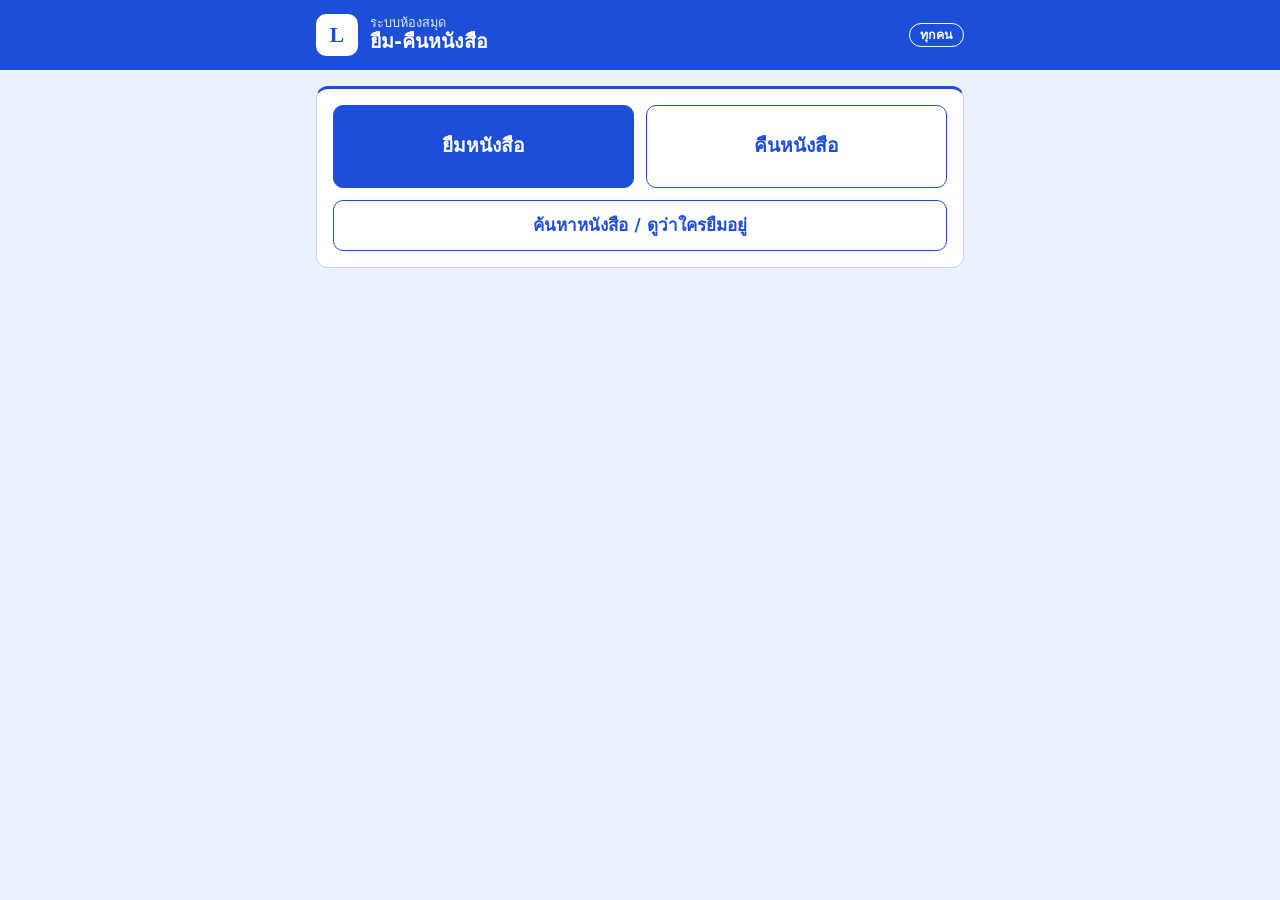
<file: index.html>
<!doctype html>
<html lang="th">
<head>
<meta charset="utf-8">
<meta name="viewport" content="width=device-width, initial-scale=1">
<title>ยืม-คืนหนังสือ · ระบบห้องสมุด</title>
<link rel="stylesheet" href="style.css">
</head>
<body data-page="loan">
<header class="topbar"><div class="in">
  <div class="logo">L</div>
  <div><div class="app">ระบบห้องสมุด</div><div class="pg">ยืม-คืนหนังสือ</div></div>
  <span class="role">ทุกคน</span>
</div></header>
<main>

  <section id="home" class="card">
    <div class="big-btns">
      <button id="goBorrow" type="button">ยืมหนังสือ</button>
      <button id="goReturn" type="button" class="ghost">คืนหนังสือ</button>
    </div>
    <a class="btn" href="search.html">ค้นหาหนังสือ / ดูว่าใครยืมอยู่</a>
  </section>

  <!-- ยืม -->
  <section id="borrow" class="card hidden">
    <h2>ยืมหนังสือ</h2>
    <label for="q">ค้นหนังสือ</label>
    <input id="q" type="search" placeholder="ชื่อหนังสือ หรือเลขรับ เช่น L12/2569" autocomplete="off">
    <div id="results" class="list"></div>

    <div id="who" class="hidden">
      <label for="name">ชื่อ-นามสกุลผู้ยืม</label>
      <input id="name" type="text" maxlength="80" autocomplete="name">
      <label>ตำแหน่ง</label>
      <div id="positions" class="choice"></div>
      <button id="borrowBtn" class="block" type="button">ยืนยันการยืม</button>
    </div>
    <div id="bMsg" class="msg" role="alert"></div>
    <button class="block ghost backHome" type="button">กลับ</button>
  </section>

  <!-- คืน -->
  <section id="ret" class="card hidden">
    <h2>คืนหนังสือ</h2>
    <input id="rq" type="search" placeholder="พิมพ์ชื่อหนังสือ หรือชื่อผู้ยืม เพื่อกรอง" autocomplete="off">
    <div id="open" class="list sub">กำลังโหลด...</div>
    <button id="returnBtn" class="block hidden" type="button">ยืนยันการคืน</button>
    <div id="rMsg" class="msg" role="alert"></div>
    <button class="block ghost backHome" type="button">กลับ</button>
  </section>

  <!-- สำเร็จ -->
  <section id="done" class="card hidden">
    <div id="doneTitle" class="big"></div>
    <div id="doneText"></div>
    <button class="block backHome" type="button">เสร็จสิ้น</button>
  </section>
</main>

<script src="config.js"></script>
<script src="common.js"></script>
<script>
  var picked = null, pickedLoan = null, OPEN = [], SETTINGS = { positions: [], days: 15 };

  function go(view) {
    ['home', 'borrow', 'ret', 'done'].forEach(function (v) { show(v, v === view); });
    window.scrollTo(0, 0);
  }

  // ---------- ยืม ----------
  function startBorrow() {
    picked = null; $('q').value = ''; clear($('results')); show('who', false); say('bMsg', '');
    $('borrowBtn').disabled = false;
    try { var n = localStorage.getItem('libName'); if (n) $('name').value = n; } catch (e) {}
    go('borrow'); $('q').focus();
  }

  var searchBooks = debounce(function () {
    var q = $('q').value.trim();
    if (!q) { clear($('results')); return; }
    run('searchShelf', [q], function (list) {
      var box = $('results'); clear(box);
      if (!list.length) { box.appendChild(el('div', 'sub', 'ไม่พบหนังสือ ลองพิมพ์คำอื่น')); return; }
      list.forEach(function (b) {
        if (b.onLoan) {
          // เล่มที่ถูกยืมอยู่: บอกว่าใครยืม และกดเลือกไม่ได้
          var busy = el('div', 'item busy');
          var bt = el('div', 't', b.title);
          bt.appendChild(el('span', 'badge b-warn', 'ถูกยืมอยู่'));
          busy.appendChild(bt);
          busy.appendChild(el('div', 'sub', b.no + (b.callNo ? ' · ' + b.callNo : '')));
          var l = el('div', 'loan');
          l.appendChild(el('div', null, 'ยืมโดย ' + b.loan.name + ' (' + b.loan.pos + ')'));
          l.appendChild(el('div', 'sub', 'ตั้งแต่ ' + b.loan.borrowed + ' · ครบกำหนด ' + b.loan.due));
          busy.appendChild(l);
          busy.appendChild(el('div', 'sub', 'ยืมไม่ได้จนกว่าจะคืน ถ้าหนังสืออยู่ในมือท่านแล้ว กรุณาแจ้งผู้อนุมัติ'));
          box.appendChild(busy);
          return;
        }
        var it = el('div', 'item pick' + (picked && picked.no === b.no ? ' sel' : ''));
        var t = el('div', 't', b.title);
        t.appendChild(el('span', 'badge b-ok', 'ว่าง'));
        it.appendChild(t);
        it.appendChild(el('div', 'sub', b.no + (b.callNo ? ' · ' + b.callNo : '')));
        it.onclick = function () {
          picked = b;
          box.querySelectorAll('.item').forEach(function (x) { x.classList.remove('sel'); });
          it.classList.add('sel');
          show('who', true); say('bMsg', '');
          if (!$('name').value) $('name').focus();
        };
        box.appendChild(it);
      });
    }, function (m) { say('bMsg', m); });
  }, 300);

  function renderPositions() {
    var box = $('positions'); clear(box);
    SETTINGS.positions.forEach(function (p, i) {
      var lb = el('label');
      var r = el('input'); r.type = 'radio'; r.name = 'pos'; r.value = p; if (i === 0) r.checked = true;
      lb.appendChild(r); lb.appendChild(document.createTextNode(p));
      box.appendChild(lb);
    });
  }

  function borrow() {
    if (!picked) { say('bMsg', 'กรุณาเลือกหนังสือ'); return; }
    var name = $('name').value.trim();
    if (name.length < 2) { say('bMsg', 'กรุณากรอกชื่อผู้ยืม'); return; }
    var pos = (document.querySelector('input[name=pos]:checked') || {}).value;
    if (!pos) { say('bMsg', 'กรุณาเลือกตำแหน่ง'); return; }
    $('borrowBtn').disabled = true; say('bMsg', 'กำลังบันทึก...', true);
    run('borrowBook', [{ no: picked.no, name: name, position: pos }], function (res) {
      try { localStorage.setItem('libName', name); } catch (e) {}
      $('doneTitle').textContent = 'บันทึกการยืมแล้ว';
      $('doneText').textContent = res.title + ' — กรุณาคืนภายในวันที่ ' + res.due + ' นำหนังสือไปได้เลย';
      go('done');
    }, function (m) { say('bMsg', m); $('borrowBtn').disabled = false; });
  }

  // ---------- คืน ----------
  function startReturn() {
    pickedLoan = null; $('rq').value = ''; say('rMsg', ''); show('returnBtn', false);
    $('returnBtn').disabled = false;
    $('open').textContent = 'กำลังโหลด...';
    go('ret');
    run('listOpenLoans', [], function (list) { OPEN = list; renderOpen(); }, function (m) { $('open').textContent = m; });
  }

  function renderOpen() {
    var q = $('rq').value.trim().toLowerCase().replace(/\s+/g, '');
    var box = $('open'); clear(box);
    var list = OPEN.filter(function (x) { return !q || (x.title + x.no + x.name).toLowerCase().replace(/\s+/g, '').indexOf(q) >= 0; });
    if (!list.length) { box.textContent = OPEN.length ? 'ไม่พบ' : 'ไม่มีรายการที่ยังไม่คืน'; return; }
    list.forEach(function (x) {
      var it = el('div', 'item pick' + (pickedLoan && pickedLoan.id === x.id ? ' sel' : ''));
      it.appendChild(el('div', 't', x.title));
      it.appendChild(el('div', 'sub', x.no + ' · ' + x.name + ' · ยืมเมื่อ ' + x.borrowed));
      it.onclick = function () {
        pickedLoan = x;
        box.querySelectorAll('.item').forEach(function (n) { n.classList.remove('sel'); });
        it.classList.add('sel'); show('returnBtn', true); say('rMsg', '');
      };
      box.appendChild(it);
    });
  }

  function giveBack() {
    if (!pickedLoan) return;
    $('returnBtn').disabled = true; say('rMsg', 'กำลังบันทึก...', true);
    run('returnBook', [pickedLoan.id], function (res) {
      $('doneTitle').textContent = 'บันทึกการคืนแล้ว';
      $('doneText').textContent = res.title + ' — กรุณาวางหนังสือคืนที่ชั้น ขอบคุณครับ/ค่ะ';
      go('done');
    }, function (m) { say('rMsg', m); $('returnBtn').disabled = false; });
  }

  $('goBorrow').onclick = startBorrow;
  $('goReturn').onclick = startReturn;
  $('q').addEventListener('input', searchBooks);
  $('rq').addEventListener('input', renderOpen);
  $('borrowBtn').onclick = borrow;
  $('returnBtn').onclick = giveBack;
  document.querySelectorAll('.backHome').forEach(function (b) { b.onclick = function () { go('home'); }; });
  run('getLoanSettings', [], function (s) { SETTINGS = s; renderPositions(); }, function () {});
</script>
</body>
</html>
</file>
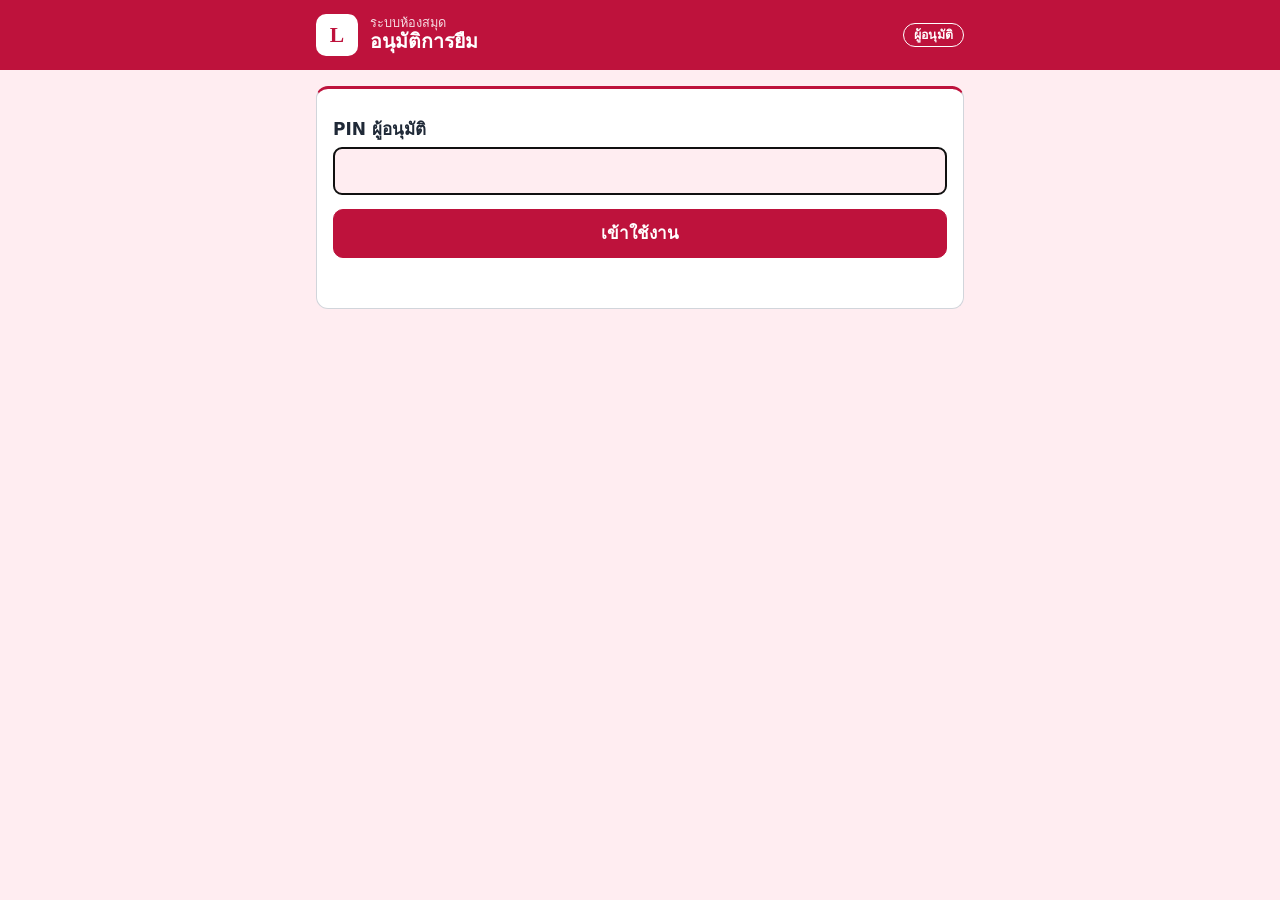
<file: approve.html>
<!doctype html>
<html lang="th">
<head>
<meta charset="utf-8">
<meta name="viewport" content="width=device-width, initial-scale=1">
<title>อนุมัติการยืม · ระบบห้องสมุด</title>
<link rel="stylesheet" href="style.css">
</head>
<body data-page="approve">
<header class="topbar"><div class="in">
  <div class="logo">L</div>
  <div><div class="app">ระบบห้องสมุด</div><div class="pg">อนุมัติการยืม</div></div>
  <span class="role">ผู้อนุมัติ</span>
</div></header>
<main>

  <section id="pinCard" class="card">
    <label for="pin">PIN ผู้อนุมัติ</label>
    <input id="pin" type="password" autocomplete="off">
    <button id="pinBtn" class="block" type="button">เข้าใช้งาน</button>
    <div id="pinMsg" class="msg" role="alert"></div>
  </section>

  <div id="app" class="hidden">
    <section class="card">
      <h2 id="pendHead">รออนุมัติ</h2>
      <div class="actions">
        <button id="selAll" class="small ghost" type="button">เลือกทั้งหมดที่ไม่มีข้อสังเกต</button>
        <button id="refresh" class="small ghost" type="button">โหลดใหม่</button>
      </div>
      <div id="pending" class="list sub">กำลังโหลด...</div>
      <button id="approveBtn" class="block" type="button">อนุมัติรายการที่เลือก</button>
      <div id="aMsg" class="msg" role="alert"></div>
    </section>

    <section class="card">
      <h2 id="openHead">ยังไม่คืน</h2>
      <input id="oq" type="search" placeholder="กรองจากชื่อหนังสือ เลขรับ หรือชื่อผู้ยืม" autocomplete="off">
      <div id="open" class="list sub"></div>
    </section>

    <section class="card">
      <h2>ค้นประวัติ — เล่มไหน ใครยืม</h2>
      <input id="hq" type="search" placeholder="ชื่อหนังสือ เลขรับ หรือชื่อผู้ยืม" autocomplete="off">
      <div id="hist" class="list sub"></div>
    </section>
  </div>
</main>

<script src="config.js"></script>
<script src="common.js"></script>
<script>
  var DATA = { pending: [], open: [], reasons: [] };

  function dueBadge(x) {
    if (x.dueState === 'overdue') return el('span', 'badge b-err', 'เกินกำหนด');
    if (x.dueState === 'soon') return el('span', 'badge b-warn', 'ใกล้ครบกำหนด');
    return null;
  }

  function loanLines(it, x) {
    var t = el('div', 't', x.title);
    var b = dueBadge(x); if (b) t.appendChild(b);
    it.appendChild(t);
    it.appendChild(el('div', 'sub', x.no + ' · ' + x.name + ' (' + x.pos + ')'));
    it.appendChild(el('div', 'sub', 'ยืม ' + x.borrowed + ' · ครบ ' + x.due + (x.returned ? ' · คืน ' + x.returned : '')));
    if (x.flag) it.appendChild(el('div', 'sub', 'ข้อสังเกต: ' + x.flag));
  }

  function renderPending() {
    var box = $('pending'); clear(box);
    $('pendHead').textContent = 'รออนุมัติ (' + DATA.pending.length + ')';
    show('approveBtn', DATA.pending.length > 0);
    if (!DATA.pending.length) { box.textContent = 'ไม่มีรายการรออนุมัติ'; return; }
    DATA.pending.forEach(function (x) {
      var it = el('div', 'item' + (x.flag ? ' flag' : ''));
      var ck = el('label', 'check');
      var cb = el('input'); cb.type = 'checkbox'; cb.value = x.id; cb.className = 'pick-id';
      ck.appendChild(cb); ck.appendChild(document.createTextNode('เลือก · ' + x.id + (x.status !== 'ยืมอยู่' ? ' · ' + x.status : '')));
      it.appendChild(ck);
      loanLines(it, x);
      var acts = el('div', 'actions');
      var no = el('button', 'small danger', 'ไม่อนุมัติ');
      no.onclick = function () {
        no.disabled = true;
        inlineConfirm(it, {
          options: DATA.reasons, placeholder: 'รายละเอียดเพิ่มเติม (ถ้ามี)', required: true, danger: true, label: 'ยืนยันไม่อนุมัติ',
          onConfirm: function (reason, fail) { run('rejectLoan', [PIN, x.id, reason], load, fail); }
        });
      };
      acts.appendChild(no); it.appendChild(acts);
      box.appendChild(it);
    });
  }

  function renderOpen() {
    var q = $('oq').value.trim().toLowerCase().replace(/\s+/g, '');
    var box = $('open'); clear(box);
    $('openHead').textContent = 'ยังไม่คืน (' + DATA.open.length + ')';
    var list = DATA.open.filter(function (x) { return !q || (x.title + x.no + x.name).toLowerCase().replace(/\s+/g, '').indexOf(q) >= 0; });
    if (!list.length) { box.textContent = DATA.open.length ? 'ไม่พบ' : 'ไม่มีหนังสือค้างยืม'; return; }
    list.forEach(function (x) {
      var it = el('div', 'item');
      loanLines(it, x);
      it.appendChild(el('div', 'sub', 'ผลอนุมัติ: ' + x.approval + (x.reason ? ' — ' + x.reason : '')));
      var acts = el('div', 'actions');
      var c = el('button', 'small ghost', 'ปิดรายการ (คืนแล้วแต่ไม่ได้สแกน)');
      c.onclick = function () {
        c.disabled = true;
        inlineConfirm(it, {
          placeholder: 'หมายเหตุ เช่น พบหนังสืออยู่บนชั้นแล้ว', required: true, label: 'ยืนยันปิดรายการ',
          onConfirm: function (note, fail) { run('closeLoan', [PIN, x.id, note], load, fail); }
        });
      };
      acts.appendChild(c); it.appendChild(acts);
      box.appendChild(it);
    });
  }

  function load() {
    say('aMsg', '');
    run('getApproveData', [PIN], function (d) {
      DATA = d; renderPending(); renderOpen();
    }, function (m) { say('aMsg', m); });
  }

  function approve() {
    var ids = [];
    document.querySelectorAll('.pick-id:checked').forEach(function (c) { ids.push(c.value); });
    if (!ids.length) { say('aMsg', 'ยังไม่ได้เลือกรายการ'); return; }
    $('approveBtn').disabled = true; say('aMsg', 'กำลังบันทึก...', true);
    run('approveLoans', [PIN, ids], function (res) {
      $('approveBtn').disabled = false; load();
      setTimeout(function () { say('aMsg', 'อนุมัติแล้ว ' + res.count + ' รายการ', true); }, 300);
    }, function (m) { say('aMsg', m); $('approveBtn').disabled = false; });
  }

  function selectClean() {
    var ids = {};
    DATA.pending.forEach(function (x) { if (!x.flag) ids[x.id] = true; });
    document.querySelectorAll('.pick-id').forEach(function (c) { c.checked = !!ids[c.value]; });
  }

  var searchHistory = debounce(function () {
    var q = $('hq').value.trim();
    var box = $('hist');
    if (!q) { clear(box); return; }
    run('searchLoans', [PIN, q], function (list) {
      clear(box);
      if (!list.length) { box.textContent = 'ไม่พบ'; return; }
      list.forEach(function (x) {
        var it = el('div', 'item');
        loanLines(it, x);
        it.appendChild(el('div', 'sub', 'สถานะ: ' + x.status + ' · ผลอนุมัติ: ' + x.approval + (x.reason ? ' — ' + x.reason : '') + (x.note ? ' · ' + x.note : '')));
        box.appendChild(it);
      });
    }, function (m) { box.textContent = m; });
  }, 300);

  $('approveBtn').onclick = approve;
  $('selAll').onclick = selectClean;
  $('refresh').onclick = load;
  $('oq').addEventListener('input', renderOpen);
  $('hq').addEventListener('input', searchHistory);
  setupLogin('approve', function () { show('app', true); load(); });
</script>
</body>
</html>
</file>
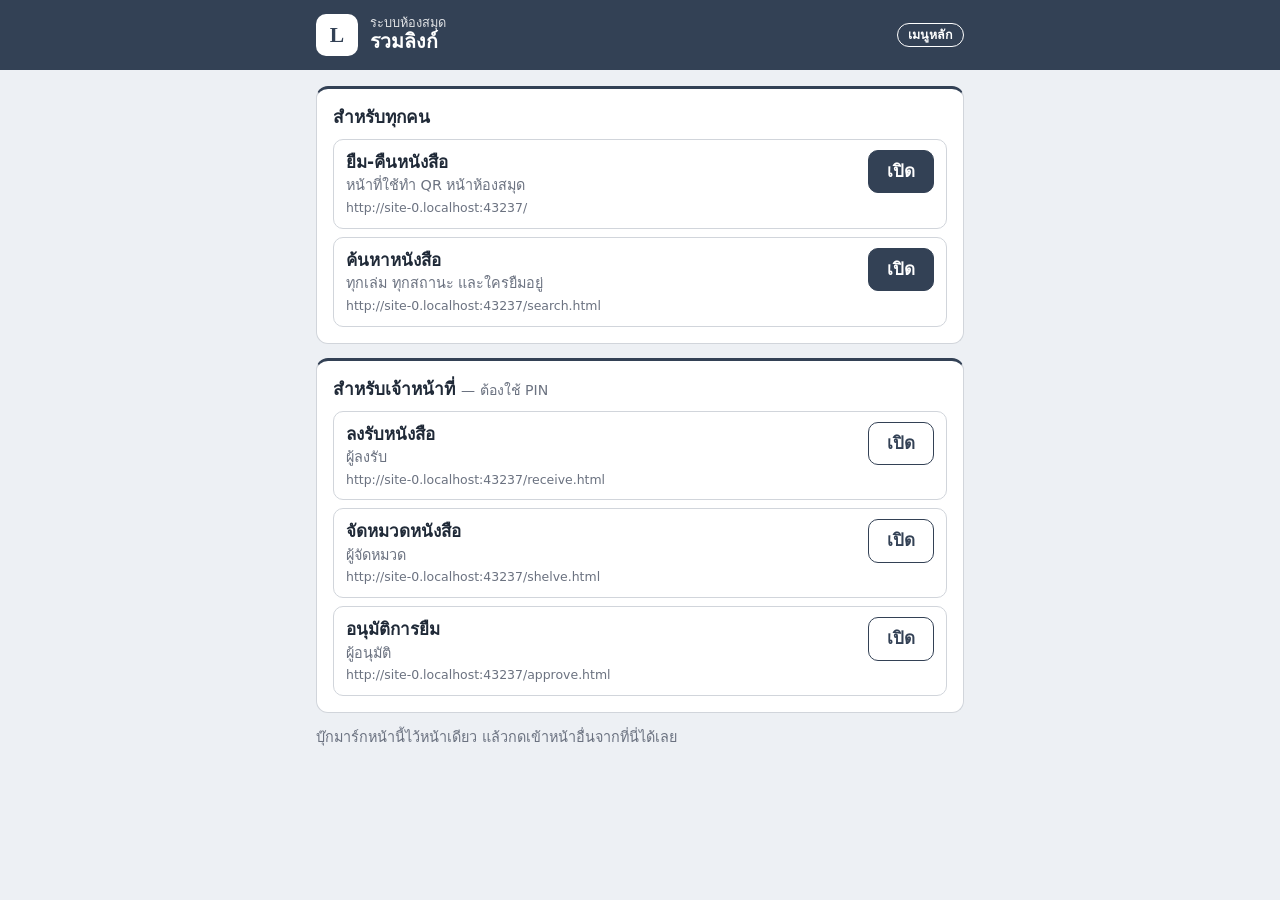
<file: links.html>
<!doctype html>
<html lang="th">
<head>
<meta charset="utf-8">
<meta name="viewport" content="width=device-width, initial-scale=1">
<title>รวมลิงก์ · ระบบห้องสมุด</title>
<link rel="stylesheet" href="style.css">
</head>
<body data-page="links">
<header class="topbar"><div class="in">
  <div class="logo">L</div>
  <div><div class="app">ระบบห้องสมุด</div><div class="pg">รวมลิงก์</div></div>
  <span class="role">เมนูหลัก</span>
</div></header>
<main>

  <section class="card">
    <h2>สำหรับทุกคน</h2>
    <div class="item linkrow">
      <div class="grow">
        <div class="t">ยืม-คืนหนังสือ</div>
        <div class="sub">หน้าที่ใช้ทำ QR หน้าห้องสมุด</div>
        <div class="url" data-for="./"></div>
      </div>
      <a class="btn solid" href="./">เปิด</a>
    </div>
    <div class="item linkrow">
      <div class="grow">
        <div class="t">ค้นหาหนังสือ</div>
        <div class="sub">ทุกเล่ม ทุกสถานะ และใครยืมอยู่</div>
        <div class="url" data-for="search.html"></div>
      </div>
      <a class="btn solid" href="search.html">เปิด</a>
    </div>
  </section>

  <section class="card">
    <h2>สำหรับเจ้าหน้าที่ <span class="hint">— ต้องใช้ PIN</span></h2>
    <div class="item linkrow">
      <div class="grow">
        <div class="t">ลงรับหนังสือ</div>
        <div class="sub">ผู้ลงรับ</div>
        <div class="url" data-for="receive.html"></div>
      </div>
      <a class="btn" href="receive.html">เปิด</a>
    </div>
    <div class="item linkrow">
      <div class="grow">
        <div class="t">จัดหมวดหนังสือ</div>
        <div class="sub">ผู้จัดหมวด</div>
        <div class="url" data-for="shelve.html"></div>
      </div>
      <a class="btn" href="shelve.html">เปิด</a>
    </div>
    <div class="item linkrow">
      <div class="grow">
        <div class="t">อนุมัติการยืม</div>
        <div class="sub">ผู้อนุมัติ</div>
        <div class="url" data-for="approve.html"></div>
      </div>
      <a class="btn" href="approve.html">เปิด</a>
    </div>
  </section>

  <section id="sheetCard" class="card hidden">
    <h2>ข้อมูลหลังบ้าน <span class="hint">— เปิดได้เฉพาะบัญชีหน่วยงาน</span></h2>
    <div class="item linkrow">
      <div class="grow">
        <div class="t">Google Sheets</div>
        <div class="sub">ตารางหนังสือ ยืม-คืน หมวดหมู่ ตั้งค่า และบันทึกการแก้ไข</div>
      </div>
      <a id="sheetLink" class="btn" href="#">เปิด</a>
    </div>
  </section>

  <p class="sub">บุ๊กมาร์กหน้านี้ไว้หน้าเดียว แล้วกดเข้าหน้าอื่นจากที่นี่ได้เลย</p>
</main>

<script src="config.js"></script>
<script>
  // แสดงลิงก์เต็มของแต่ละหน้า (ไว้คัดลอกส่งต่อ)
  document.querySelectorAll('.url[data-for]').forEach(function (d) {
    d.textContent = new URL(d.getAttribute('data-for'), location.href).href;
  });
  var sheet = window.LIB_CONFIG && window.LIB_CONFIG.sheetUrl;
  if (sheet) {
    document.getElementById('sheetLink').href = sheet;
    document.getElementById('sheetCard').classList.remove('hidden');
  }
</script>
</body>
</html>
</file>
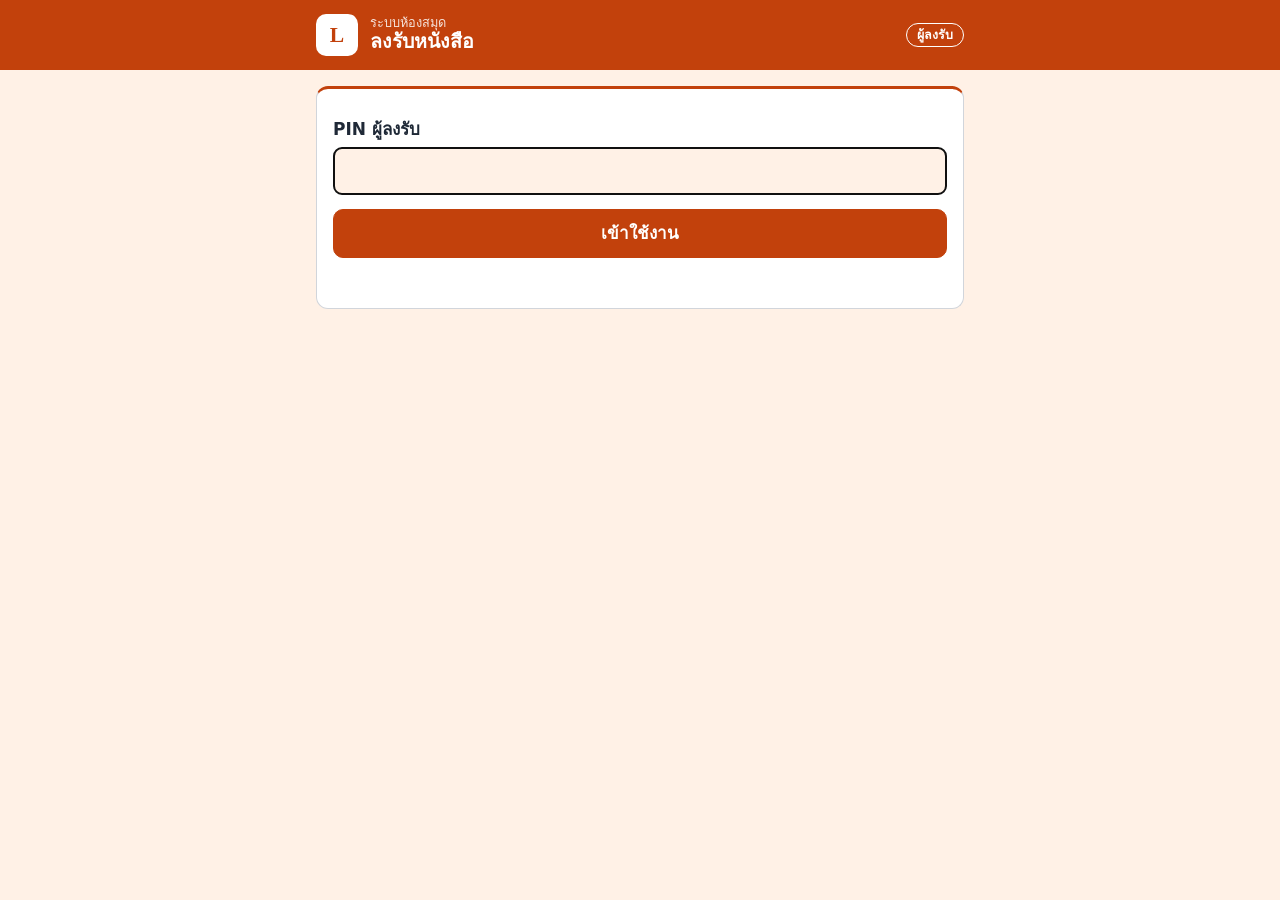
<file: receive.html>
<!doctype html>
<html lang="th">
<head>
<meta charset="utf-8">
<meta name="viewport" content="width=device-width, initial-scale=1">
<title>ลงรับหนังสือ · ระบบห้องสมุด</title>
<link rel="stylesheet" href="style.css">
</head>
<body data-page="receive">
<header class="topbar"><div class="in">
  <div class="logo">L</div>
  <div><div class="app">ระบบห้องสมุด</div><div class="pg">ลงรับหนังสือ</div></div>
  <span class="role">ผู้ลงรับ</span>
</div></header>
<main>

  <section id="pinCard" class="card">
    <label for="pin">PIN ผู้ลงรับ</label>
    <input id="pin" type="password" autocomplete="off">
    <button id="pinBtn" class="block" type="button">เข้าใช้งาน</button>
    <div id="pinMsg" class="msg" role="alert"></div>
  </section>

  <div id="app" class="hidden">
    <section id="formCard" class="card">
      <label for="source">ส่งมาจาก <span class="hint">(กดเลือก หรือพิมพ์แหล่งอื่น — ระบบจำแหล่งล่าสุดไว้ให้)</span></label>
      <div id="srcChips" class="chips"></div>
      <input id="source" type="text" maxlength="100" list="srcList" autocomplete="off" placeholder="เช่น ศูนย์วิทยบริการ" style="margin-top:8px">
      <datalist id="srcList"></datalist>

      <label for="title">ชื่อหนังสือ</label>
      <input id="title" type="text" maxlength="300" autocomplete="off">

      <label for="qty">จำนวนเล่ม <span class="hint">(ชื่อเดียวกันหลายเล่ม)</span></label>
      <input id="qty" type="number" min="1" max="50" value="1" inputmode="numeric">

      <div id="copies"></div>

      <button id="saveBtn" class="block" type="button">บันทึก</button>
      <div id="msg" class="msg" role="alert"></div>
    </section>

    <section id="doneCard" class="card hidden">
      <h2>บันทึกแล้ว — เขียนเลขรับลงตรายางของแต่ละเล่ม</h2>
      <div id="numbers"></div>
      <div id="doneSrc" class="sub"></div>
      <button id="nextBtn" class="block ghost" type="button">ลงรับเล่มถัดไป</button>
    </section>

    <section class="card">
      <h2>รอจัดหมวด <span class="hint">— ลงผิด กดยกเลิกได้ที่นี่</span></h2>
      <div id="waiting" class="list sub">กำลังโหลด...</div>
    </section>
  </div>
</main>

<script src="config.js"></script>
<script src="common.js"></script>
<script>
  var SOURCES = [];
  function remembered() { try { return localStorage.getItem('libSource') || ''; } catch (e) { return ''; } }

  /** ปุ่มแหล่งที่มา: แหล่งประจำ + ที่ใช้บ่อย (สูงสุด 8 ปุ่ม) ที่เหลือพิมพ์แล้วมีคำแนะนำ */
  function renderSources() {
    var box = $('srcChips'); clear(box);
    var cur = $('source').value.trim();
    SOURCES.slice(0, 8).forEach(function (src) {
      var b = el('button', src === cur ? 'on' : '', src);
      b.type = 'button';
      b.onclick = function () { $('source').value = src; renderSources(); say('msg', ''); $('title').focus(); };
      box.appendChild(b);
    });
    var dl = $('srcList'); clear(dl);
    SOURCES.forEach(function (src) { var o = el('option'); o.value = src; dl.appendChild(o); });
  }

  function loadSources() {
    run('getReceiveOptions', [PIN], function (r) {
      SOURCES = r.sources || [];
      if (!$('source').value.trim()) $('source').value = remembered();
      renderSources();
    }, function () { renderSources(); });
  }

  function buildCopies() {
    var n = parseInt($('qty').value, 10);
    if (!(n >= 1)) n = 1;
    if (n > 50) n = 50;
    var box = $('copies'), old = [];
    box.querySelectorAll('.copy').forEach(function (c) {
      old.push({ reg: c.querySelector('input[type=text]').value, none: c.querySelector('input[type=checkbox]').checked });
    });
    clear(box);
    for (var k = 0; k < n; k++) {
      var c = el('div', 'copy');
      var lb = el('label', null, 'เลขทะเบียนส่วนกลาง' + (n > 1 ? ' เล่มที่ ' + (k + 1) : '') + ' ');
      lb.appendChild(el('span', 'hint', '(เว้นว่างได้)'));
      var inp = el('input'); inp.type = 'text'; inp.maxLength = 40; inp.autocomplete = 'off'; inp.inputMode = 'numeric';
      var ck = el('label', 'check');
      var cb = el('input'); cb.type = 'checkbox';
      ck.appendChild(cb); ck.appendChild(document.createTextNode('ไม่มีเลขทะเบียน'));
      (function (inp, cb) {
        cb.onchange = function () { inp.disabled = cb.checked; if (cb.checked) inp.value = ''; };
      })(inp, cb);
      if (old[k]) { inp.value = old[k].reg; cb.checked = old[k].none; inp.disabled = old[k].none; }
      c.appendChild(lb); c.appendChild(inp); c.appendChild(ck);
      box.appendChild(c);
    }
  }

  function save() {
    var source = $('source').value.trim();
    if (!source) { say('msg', 'กรุณาระบุว่าหนังสือส่งมาจากที่ไหน'); $('source').focus(); return; }
    var title = $('title').value.trim();
    if (!title) { say('msg', 'กรุณากรอกชื่อหนังสือ'); return; }
    var items = [];
    $('copies').querySelectorAll('.copy').forEach(function (c) {
      items.push({ reg: c.querySelector('input[type=text]').value, none: c.querySelector('input[type=checkbox]').checked });
    });
    $('saveBtn').disabled = true;               // กันกดซ้ำ จะได้ไม่ออกเลขซ้อน
    say('msg', 'กำลังบันทึก...', true);
    run('receiveBooks', [PIN, { source: source, title: title, items: items }], function (res) {
      say('msg', '');
      try { localStorage.setItem('libSource', source); } catch (e) {}
      var box = $('numbers'); clear(box);
      res.numbers.forEach(function (n) { box.appendChild(el('div', 'big', n)); });
      $('doneSrc').textContent = 'ส่งมาจาก: ' + source;
      if (SOURCES.indexOf(source) < 0) loadSources();       // แหล่งใหม่ → กลายเป็นปุ่มให้ครั้งถัดไป
      show('formCard', false); show('doneCard', true);
      loadWaiting();
    }, function (m) { say('msg', m); $('saveBtn').disabled = false; });
  }

  function next() {
    // แหล่งที่มาคงไว้ เพราะหนังสือรอบเดียวกันมักมาจากที่เดียวกัน
    $('title').value = ''; $('qty').value = 1; clear($('copies')); buildCopies(); renderSources();
    $('saveBtn').disabled = false; say('msg', '');
    show('doneCard', false); show('formCard', true); $('title').focus();
  }

  function loadWaiting() {
    run('listWaiting', [PIN], function (list) {
      var box = $('waiting'); clear(box);
      if (!list.length) { box.textContent = 'ไม่มีเล่มที่รอจัดหมวด'; return; }
      list.forEach(function (b) {
        var it = el('div', 'item');
        it.appendChild(el('div', 't', b.no + '  ' + b.title));
        it.appendChild(el('div', 'sub', 'เลขทะเบียน: ' + (b.reg || 'ยังไม่กรอก') + ' · รับเมื่อ ' + b.received + (b.source ? ' · จาก ' + b.source : '')));
        var acts = el('div', 'actions');
        var x = el('button', 'small danger', 'ยกเลิกเลขรับนี้');
        x.onclick = function () {
          x.disabled = true;
          inlineConfirm(it, {
            placeholder: 'เหตุผล เช่น ลงชื่อหนังสือผิด', required: true, danger: true, label: 'ยืนยันยกเลิก',
            onConfirm: function (reason, fail) {
              run('cancelReceive', [PIN, b.no, reason], loadWaiting, fail);
            }
          });
        };
        acts.appendChild(x); it.appendChild(acts);
        box.appendChild(it);
      });
    }, function (m) { $('waiting').textContent = m; });
  }

  $('qty').addEventListener('input', buildCopies);
  $('source').addEventListener('input', renderSources);
  $('saveBtn').onclick = save;
  $('nextBtn').onclick = next;
  setupLogin('receive', function () { show('app', true); buildCopies(); loadSources(); loadWaiting(); $('title').focus(); });
</script>
</body>
</html>
</file>
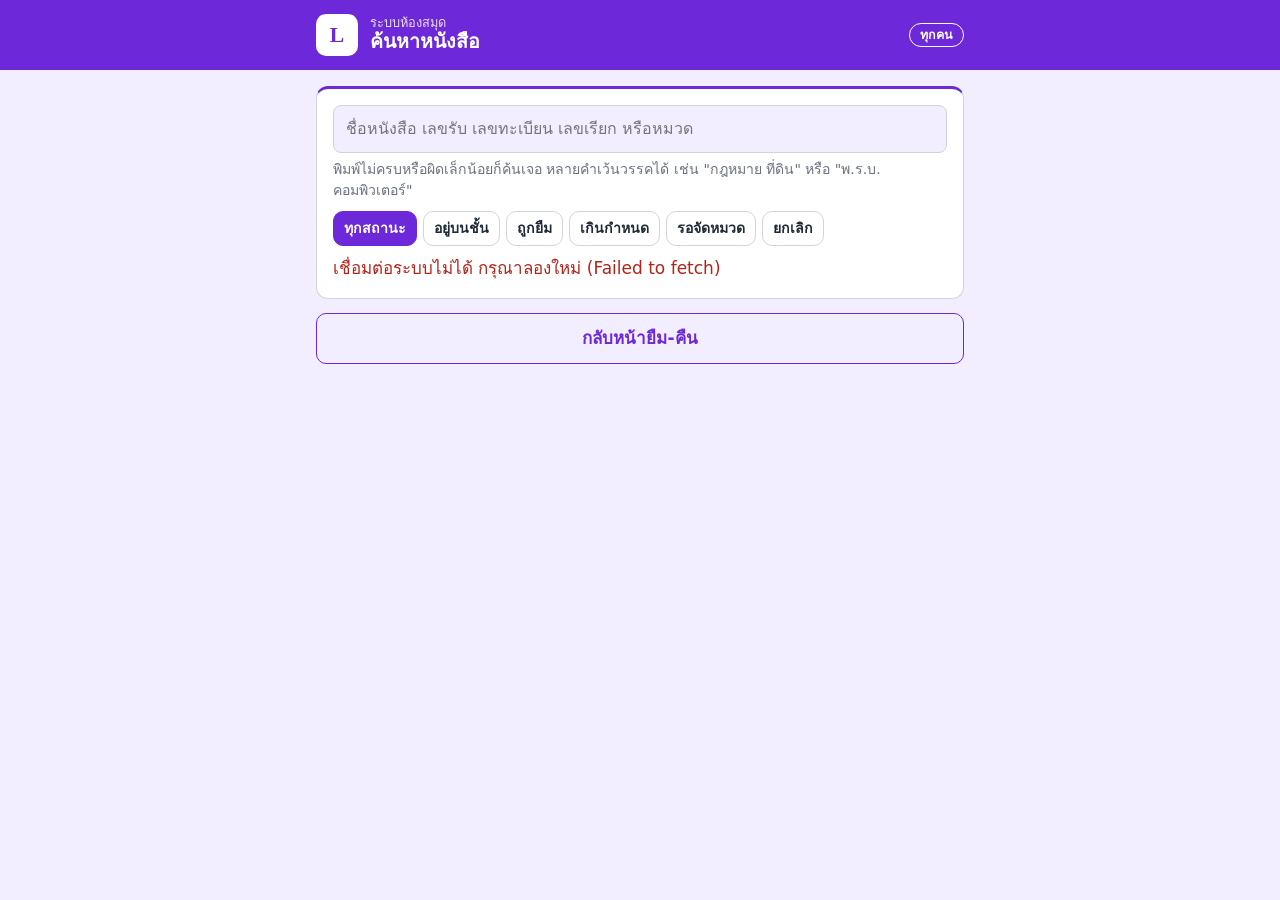
<file: search.html>
<!doctype html>
<html lang="th">
<head>
<meta charset="utf-8">
<meta name="viewport" content="width=device-width, initial-scale=1">
<title>ค้นหาหนังสือ · ระบบห้องสมุด</title>
<link rel="stylesheet" href="style.css">
</head>
<body data-page="search">
<header class="topbar"><div class="in">
  <div class="logo">L</div>
  <div><div class="app">ระบบห้องสมุด</div><div class="pg">ค้นหาหนังสือ</div></div>
  <span class="role">ทุกคน</span>
</div></header>
<main>

  <section class="card">
    <input id="q" type="search" placeholder="ชื่อหนังสือ เลขรับ เลขทะเบียน เลขเรียก หรือหมวด" autocomplete="off">
    <div class="hint" style="margin-top:6px">พิมพ์ไม่ครบหรือผิดเล็กน้อยก็ค้นเจอ หลายคำเว้นวรรคได้ เช่น "กฎหมาย ที่ดิน" หรือ "พ.ร.บ. คอมพิวเตอร์"</div>
    <div id="chips" class="chips"></div>
    <div id="info" class="sub" style="margin-top:10px">กำลังโหลด...</div>
    <div id="results" class="list"></div>
    <div id="pager" class="pager hidden">
      <button id="prev" type="button" class="ghost small">‹ ก่อนหน้า</button>
      <span id="pageInfo" class="sub"></span>
      <button id="next" type="button" class="ghost small">ถัดไป ›</button>
    </div>
    <div id="msg" class="msg" role="alert"></div>
  </section>

  <a class="btn" href="./">กลับหน้ายืม-คืน</a>
</main>

<script src="config.js"></script>
<script src="common.js"></script>
<script>
  var STATUS = [
    ['all', 'ทุกสถานะ'], ['shelf', 'อยู่บนชั้น'], ['out', 'ถูกยืม'],
    ['overdue', 'เกินกำหนด'], ['waiting', 'รอจัดหมวด'], ['cancel', 'ยกเลิก']
  ];
  var BADGE = { shelf: 'b-ok', out: 'b-warn', overdue: 'b-err', waiting: 'b-mute', cancel: 'b-mute' };
  var SHOW_COPIES = 3;
  var current = 'all', page = 1, seq = 0, lastCounts = null;

  function renderChips(counts) {
    if (counts) lastCounts = counts;
    var box = $('chips'); clear(box);
    STATUS.forEach(function (s) {
      var n = lastCounts && lastCounts[s[0]] != null ? ' (' + lastCounts[s[0]] + ')' : '';
      var b = el('button', s[0] === current ? 'on' : '', s[1] + n);
      b.type = 'button';
      b.onclick = function () { current = s[0]; page = 1; search(); };
      box.appendChild(b);
    });
  }

  function summary(copies) {
    var c = {};
    copies.forEach(function (x) { c[x.stateLabel] = (c[x.stateLabel] || 0) + 1; });
    return Object.keys(c).map(function (k) { return k + ' ' + c[k]; }).join(' · ');
  }

  function copyLine(x) {
    var d = el('div', 'copyline');
    var head = el('div', null, x.no);
    head.appendChild(el('span', 'badge ' + (BADGE[x.state] || ''), x.stateLabel));
    d.appendChild(head);
    var parts = [];
    if (x.reg) parts.push('ทะเบียน ' + x.reg);
    if (x.callNo) parts.push('เลขเรียก ' + x.callNo);
    if (x.source) parts.push('ส่งมาจาก ' + x.source);
    if (x.state === 'waiting') parts.push('ลงรับ ' + x.received + ' ยังไม่ขึ้นชั้น');
    if (x.state === 'cancel' && x.note) parts.push(x.note);
    if (parts.length) d.appendChild(el('div', 'sub', parts.join(' · ')));
    x.loans.forEach(function (l) {
      var b = el('div', 'loan' + (l.overdue ? ' late' : ''));
      b.appendChild(el('div', null, 'ผู้ยืม: ' + l.name + ' (' + l.pos + ')'));
      b.appendChild(el('div', 'sub', 'ยืม ' + l.borrowed + ' · ครบกำหนด ' + l.due + (l.overdue ? ' · เกินกำหนด' : '') + ' · ' + l.approval));
      d.appendChild(b);
    });
    return d;
  }

  function renderGroup(g) {
    var it = el('div', 'item');
    var t = el('div', 't', g.title);
    t.appendChild(el('span', 'badge b-mute', g.owned + ' เล่ม'));
    if (!g.exact) t.appendChild(el('span', 'badge b-warn', 'คำใกล้เคียง'));
    it.appendChild(t);
    var meta = [summary(g.copies)];
    if (g.major) meta.push(g.major + (g.sub ? ' / ' + g.sub : ''));
    it.appendChild(el('div', 'sub', meta.join(' · ')));

    // เล่มที่ถูกยืมขึ้นก่อนเสมอ
    var copies = g.copies.slice().sort(function (a, b) { return (b.loans.length ? 1 : 0) - (a.loans.length ? 1 : 0); });
    var box = el('div', 'copies');
    copies.forEach(function (x, i) {
      var line = copyLine(x);
      if (i >= SHOW_COPIES) line.classList.add('hidden');
      box.appendChild(line);
    });
    it.appendChild(box);
    if (copies.length > SHOW_COPIES) {
      var more = el('button', 'small ghost', 'ดูอีก ' + (copies.length - SHOW_COPIES) + ' เล่ม');
      more.type = 'button';
      more.onclick = function () {
        box.querySelectorAll('.copyline.hidden').forEach(function (n) { n.classList.remove('hidden'); });
        more.remove();
      };
      it.appendChild(more);
    }
    return it;
  }

  function search() {
    var q = $('q').value.trim(), mine = ++seq;
    renderChips();
    say('msg', '');
    $('info').textContent = 'กำลังค้นหา...';
    run('searchCatalog', [q, current, page], function (r) {
      if (mine !== seq) return;                 // มีการค้นใหม่แล้ว ทิ้งผลเก่า
      page = r.page;
      renderChips(r.counts);
      var box = $('results'); clear(box);
      if (!r.total) {
        $('info').textContent = q ? 'ไม่พบหนังสือที่ใกล้เคียง ลองพิมพ์คำอื่นหรือคำที่สั้นลง' : 'ยังไม่มีหนังสือในสถานะนี้';
      } else {
        $('info').textContent = 'พบ ' + r.total + ' รายการ (' + r.books + ' เล่ม)' + (q ? '' : ' เรียงตามชื่อ');
      }
      r.items.forEach(function (g) { box.appendChild(renderGroup(g)); });
      show('pager', r.pages > 1);
      $('pageInfo').textContent = 'หน้า ' + r.page + ' / ' + r.pages;
      $('prev').disabled = r.page <= 1;
      $('next').disabled = r.page >= r.pages;
    }, function (m) { if (mine === seq) { $('info').textContent = ''; say('msg', m); } });
  }

  function go(delta) { page += delta; search(); window.scrollTo(0, 0); }

  $('q').addEventListener('input', debounce(function () { page = 1; search(); }, 350));
  $('prev').onclick = function () { go(-1); };
  $('next').onclick = function () { go(1); };
  renderChips();
  search();
</script>
</body>
</html>
</file>
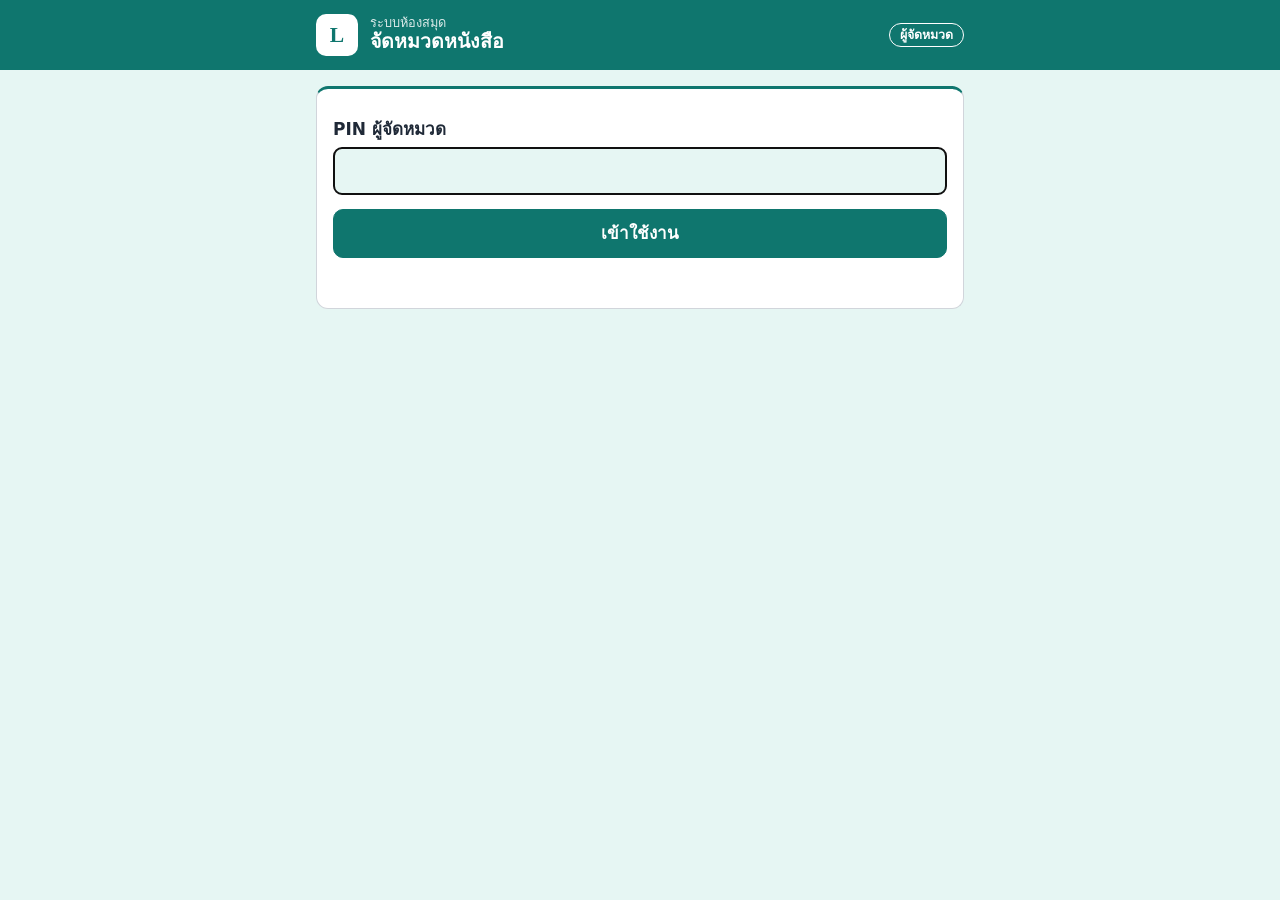
<file: shelve.html>
<!doctype html>
<html lang="th">
<head>
<meta charset="utf-8">
<meta name="viewport" content="width=device-width, initial-scale=1">
<title>จัดหมวดหนังสือ · ระบบห้องสมุด</title>
<link rel="stylesheet" href="style.css">
</head>
<body data-page="shelve">
<header class="topbar"><div class="in">
  <div class="logo">L</div>
  <div><div class="app">ระบบห้องสมุด</div><div class="pg">จัดหมวดหนังสือ</div></div>
  <span class="role">ผู้จัดหมวด</span>
</div></header>
<main>

  <section id="pinCard" class="card">
    <label for="pin">PIN ผู้จัดหมวด</label>
    <input id="pin" type="password" autocomplete="off">
    <button id="pinBtn" class="block" type="button">เข้าใช้งาน</button>
    <div id="pinMsg" class="msg" role="alert"></div>
  </section>

  <div id="app" class="hidden">
    <section id="pickCard" class="card">
      <div class="tabs">
        <button id="tabWait" type="button">รอจัดหมวด</button>
        <button id="tabFix" type="button" class="ghost">แก้หมวดเล่มบนชั้น</button>
      </div>
      <div id="waitPane">
        <input id="wq" type="search" placeholder="กรองรายการ เช่น ชื่อหนังสือ หรือเลขรับ" autocomplete="off">
        <div class="actions">
          <button id="selAll" type="button" class="small ghost">เลือกทั้งหมดที่แสดง</button>
          <button id="selNone" type="button" class="small ghost">ล้างที่เลือก</button>
        </div>
        <div id="waiting" class="list sub">กำลังโหลด...</div>
        <div class="sticky">
          <button id="batchBtn" type="button" class="block" disabled>ติ๊กเลือกหนังสือก่อน</button>
        </div>
      </div>
      <div id="fixPane" class="hidden">
        <input id="fixQ" type="search" placeholder="ค้นจากเลขรับ ชื่อหนังสือ หรือเลขทะเบียน" autocomplete="off">
        <div id="fixList" class="list sub"></div>
      </div>
      <div id="doneMsg" class="msg ok"></div>
    </section>

    <section id="formCard" class="card hidden">
      <div id="bookHead" class="t"></div>
      <div id="bookSub" class="sub"></div>

      <label for="major">หมวดใหญ่</label>
      <select id="major"></select>

      <label for="callNo">เลขเรียกหนังสือ <span id="callHint" class="hint">(จากสติกเกอร์ส่วนกลาง — เว้นว่างได้)</span></label>
      <input id="callNo" type="text" maxlength="60" autocomplete="off" placeholder="เช่น 343.3923 ส5ห 2569">
      <div id="suggest" class="sub"></div>

      <div id="subWrap">
        <label for="sub">หมวดย่อย</label>
        <select id="sub"></select>
      </div>

      <button id="saveBtn" class="block" type="button">บันทึก</button>
      <button id="backBtn" class="block ghost" type="button">กลับ</button>
      <div id="msg" class="msg" role="alert"></div>
    </section>
  </div>
</main>

<script src="config.js"></script>
<script src="common.js"></script>
<script>
  var CATS = { majors: [] }, current = null, WAITING = [], SELECTED = {};

  /** แนะนำหมวดย่อยจากเลขเรียก: เลขขึ้นต้นที่ยาวที่สุดในหมวดใหญ่ที่เลือก (สำรอง: หลักร้อยแบบดิวอี้) */
  function suggestSub(subs, callNo) {
    var tok = String(callNo || '').trim().split(/\s+/)[0].replace(/[^\d.]/g, '');
    if (!tok || !/^\d/.test(tok)) return null;
    var best = null;
    subs.forEach(function (s) {
      if (s.code && tok.indexOf(s.code) === 0 && (!best || s.code.length > best.code.length)) best = s;
    });
    if (best) return best;
    var hundred = tok.charAt(0) + '00';
    return subs.filter(function (s) { return s.code === hundred; })[0] || null;
  }

  function majorObj() {
    var v = $('major').value;
    return CATS.majors.filter(function (m) { return m.name === v; })[0] || null;
  }

  function fillMajors() {
    var s = $('major'); clear(s);
    var o = el('option', null, '— เลือกหมวดใหญ่ —'); o.value = ''; s.appendChild(o);
    CATS.majors.forEach(function (m) {
      var op = el('option', null, m.name + (m.color ? '  (แถบ: ' + m.color + ')' : ''));
      op.value = m.name; s.appendChild(op);
    });
  }

  function fillSubs(keep) {
    var m = majorObj(), s = $('sub'); clear(s);
    var o = el('option', null, '— ไม่ระบุหมวดย่อย —'); o.value = ''; s.appendChild(o);
    if (!m || !m.subs.length) { show('subWrap', false); return; }
    m.subs.forEach(function (x) {
      var op = el('option', null, (x.code ? x.code + '  ' : '') + x.name); op.value = x.name; s.appendChild(op);
    });
    show('subWrap', true);
    if (keep) s.value = keep;
  }

  function applySuggestion() {
    var m = majorObj(), cn = $('callNo').value;
    if (!cn.trim()) { $('suggest').textContent = ''; return; }
    if (!m) { $('suggest').textContent = 'เลือกหมวดใหญ่ก่อน ระบบจะแนะนำหมวดย่อยจากเลขเรียกให้'; return; }
    var best = suggestSub(m.subs, cn);
    if (best) {
      $('sub').value = best.name;
      $('suggest').textContent = 'แนะนำ: ' + (best.code ? best.code + ' ' : '') + best.name + ' (เปลี่ยนได้)';
    } else {
      $('suggest').textContent = 'ไม่พบหมวดย่อยที่ตรงกับเลขนี้ กรุณาเลือกเอง';
    }
  }

  function openForm(b) {
    current = { single: b };
    $('bookHead').textContent = b.no + '  ' + b.title;
    $('bookSub').textContent = 'เลขทะเบียน: ' + (b.reg || 'ยังไม่กรอก') + (b.major ? ' · หมวดเดิม: ' + b.major + (b.sub ? ' / ' + b.sub : '') : '');
    $('callHint').textContent = '(จากสติกเกอร์ส่วนกลาง — เว้นว่างได้)';
    $('major').value = b.major || '';
    fillSubs(b.sub || '');
    $('callNo').value = b.callNo || '';
    openCard();
  }

  function openBatch() {
    var list = WAITING.filter(function (b) { return SELECTED[b.no]; });
    if (!list.length) return;
    current = { batch: list };
    $('bookHead').textContent = 'จัดหมวดพร้อมกัน ' + list.length + ' เล่ม';
    var names = list.slice(0, 8).map(function (b) { return b.no + ' ' + b.title; });
    if (list.length > 8) names.push('… และอีก ' + (list.length - 8) + ' เล่ม');
    $('bookSub').textContent = names.join(' · ');
    $('callHint').textContent = list.length > 1
      ? '(ใช้กับทุกเล่มที่เลือก — ถ้าแต่ละเล่มเลขไม่เหมือนกัน ให้เว้นว่าง)'
      : '(จากสติกเกอร์ส่วนกลาง — เว้นว่างได้)';
    $('major').value = '';
    fillSubs('');
    $('callNo').value = '';
    openCard();
  }

  function openCard() {
    $('suggest').textContent = '';
    $('saveBtn').disabled = false; say('msg', ''); say('doneMsg', '', true);
    show('pickCard', false); show('formCard', true);
    window.scrollTo(0, 0);
  }

  function back() { current = null; show('formCard', false); show('pickCard', true); }

  function save() {
    if (!$('major').value) { say('msg', 'กรุณาเลือกหมวดใหญ่'); return; }
    $('saveBtn').disabled = true; say('msg', 'กำลังบันทึก...', true);
    var base = { major: $('major').value, sub: $('sub').value, callNo: $('callNo').value };
    if (current.batch) {
      base.nos = current.batch.map(function (b) { return b.no; });
      run('classifyBooks', [PIN, base], function (res) {
        SELECTED = {};
        back();
        say('doneMsg', 'จัดหมวดแล้ว ' + res.count + ' เล่ม — นำขึ้นชั้นได้เลย' +
          (res.skipped.length ? ' (ข้าม ' + res.skipped.join(', ') + ' เพราะถูกยกเลิกหรือไม่พบ)' : ''), true);
        load();
      }, function (m) { say('msg', m); $('saveBtn').disabled = false; });
      return;
    }
    base.no = current.single.no;
    run('classifyBook', [PIN, base], function (res) {
      back();
      say('doneMsg', (res.first ? 'จัดหมวดแล้ว: ' : 'แก้หมวดแล้ว: ') + res.no + ' — นำขึ้นชั้นได้เลย', true);
      load();
      if (!$('fixPane').classList.contains('hidden')) search();
    }, function (m) { say('msg', m); $('saveBtn').disabled = false; });
  }

  // ---------- รายการรอจัดหมวด: ติ๊กเลือกได้หลายเล่ม ----------
  function visibleWaiting() {
    var q = $('wq').value.trim().toLowerCase().replace(/\s+/g, '');
    return WAITING.filter(function (b) { return !q || (b.no + b.title + b.reg).toLowerCase().replace(/\s+/g, '').indexOf(q) >= 0; });
  }

  function updateBatchBtn() {
    var n = Object.keys(SELECTED).length;
    $('batchBtn').disabled = !n;
    $('batchBtn').textContent = n ? 'จัดหมวด ' + n + ' เล่มที่เลือก' : 'ติ๊กเลือกหนังสือก่อน';
  }

  function renderWaiting() {
    var box = $('waiting'); clear(box);
    $('tabWait').textContent = 'รอจัดหมวด (' + WAITING.length + ')';
    var list = visibleWaiting();
    if (!list.length) { box.textContent = WAITING.length ? 'ไม่พบ' : 'ไม่มีเล่มที่รอจัดหมวด'; updateBatchBtn(); return; }
    list.forEach(function (b) {
      var it = el('label', 'item pick selrow' + (SELECTED[b.no] ? ' sel' : ''));
      var cb = el('input'); cb.type = 'checkbox'; cb.checked = !!SELECTED[b.no];
      var txt = el('div', 'grow');
      txt.appendChild(el('div', 't', b.no + '  ' + b.title));
      txt.appendChild(el('div', 'sub', 'เลขทะเบียน: ' + (b.reg || 'ยังไม่กรอก') + ' · รับเมื่อ ' + b.received));
      it.appendChild(cb); it.appendChild(txt);
      cb.onchange = function () {
        if (cb.checked) SELECTED[b.no] = true; else delete SELECTED[b.no];
        it.classList.toggle('sel', cb.checked);
        updateBatchBtn();
      };
      box.appendChild(it);
    });
    updateBatchBtn();
  }

  function renderBooks(box, list, empty) {
    clear(box);
    if (!list.length) { box.textContent = empty; return; }
    list.forEach(function (b) {
      var it = el('div', 'item pick');
      it.appendChild(el('div', 't', b.no + '  ' + b.title));
      it.appendChild(el('div', 'sub', b.major ? b.major + (b.sub ? ' / ' + b.sub : '') : 'รับเมื่อ ' + b.received));
      it.onclick = function () { openForm(b); };
      box.appendChild(it);
    });
  }

  function load() {
    run('getShelveData', [PIN], function (d) {
      CATS = d.cats; fillMajors();
      WAITING = d.waiting;
      var still = {};                                   // ตัดเล่มที่ไม่อยู่ในรายการแล้วออกจากที่เลือก
      WAITING.forEach(function (b) { if (SELECTED[b.no]) still[b.no] = true; });
      SELECTED = still;
      renderWaiting();
    }, function (m) { $('waiting').textContent = m; });
  }

  var search = debounce(function () {
    var q = $('fixQ').value.trim();
    if (!q) { clear($('fixList')); return; }
    run('searchShelved', [PIN, q], function (list) {
      renderBooks($('fixList'), list, 'ไม่พบ');
    }, function (m) { $('fixList').textContent = m; });
  }, 300);

  function tab(fix) {
    show('waitPane', !fix); show('fixPane', fix);
    $('tabWait').className = fix ? 'ghost' : '';
    $('tabFix').className = fix ? '' : 'ghost';
    if (fix) $('fixQ').focus();
  }

  $('major').onchange = function () { fillSubs(''); applySuggestion(); };
  $('callNo').addEventListener('input', debounce(applySuggestion, 250));
  $('saveBtn').onclick = save;
  $('batchBtn').onclick = openBatch;
  $('wq').addEventListener('input', renderWaiting);
  $('selAll').onclick = function () { visibleWaiting().forEach(function (b) { SELECTED[b.no] = true; }); renderWaiting(); };
  $('selNone').onclick = function () { SELECTED = {}; renderWaiting(); };
  $('backBtn').onclick = back;
  $('fixQ').addEventListener('input', search);
  $('tabWait').onclick = function () { tab(false); };
  $('tabFix').onclick = function () { tab(true); };
  setupLogin('shelve', function () { show('app', true); load(); });
</script>
</body>
</html>
</file>
<file: style.css>
/* ระบบห้องสมุด — สไตล์ร่วมทุกหน้า */
:root{--bg:#f5f7fa;--card:#fff;--tx:#1f2937;--mute:#6b7280;--pri:#1a56db;--on-pri:#fff;--bd:#d1d5db;
  --ok:#067647;--ok-bg:#ecfdf3;--warn:#b54708;--warn-bg:#fffaeb;--err:#b42318;--err-bg:#fef3f2}
@media (prefers-color-scheme:dark){:root{--bg:#111827;--card:#1f2937;--tx:#f3f4f6;--mute:#9ca3af;--pri:#60a5fa;--on-pri:#0b1220;
  --bd:#374151;--ok:#34d399;--ok-bg:#0b2e22;--warn:#fbbf24;--warn-bg:#33270a;--err:#f87171;--err-bg:#3a1414}}

/* สีประจำหน้า — ทุกหน้าใช้โครงและแถบหัวเดียวกัน ต่างกันที่สีหลักและพื้นหลัง */
body[data-page=loan]{--pri:#1d4ed8;--bg:#eaf1ff}
body[data-page=search]{--pri:#6d28d9;--bg:#f2edff}
body[data-page=receive]{--pri:#c2410c;--bg:#fff1e6}
body[data-page=shelve]{--pri:#0f766e;--bg:#e6f6f3}
body[data-page=approve]{--pri:#be123c;--bg:#ffedf1}
body[data-page=links]{--pri:#334155;--bg:#edf0f4}
@media (prefers-color-scheme:dark){
  body[data-page=loan]{--pri:#7aa7ff;--bg:#0d1526}
  body[data-page=search]{--pri:#b49cff;--bg:#150f26}
  body[data-page=receive]{--pri:#ff9a5c;--bg:#1f140b}
  body[data-page=shelve]{--pri:#4fd1c0;--bg:#0a1d1b}
  body[data-page=approve]{--pri:#ff7a96;--bg:#230d13}
  body[data-page=links]{--pri:#a9b6c8;--bg:#121821}
}
.topbar{background:var(--pri);color:var(--on-pri)}
.topbar .in{max-width:680px;margin:0 auto;padding:14px 16px;display:flex;align-items:center;gap:12px}
.logo{width:42px;height:42px;border-radius:10px;background:var(--on-pri);color:var(--pri);font-weight:800;font-size:1.35rem;
  display:flex;align-items:center;justify-content:center;flex:none;font-family:Georgia,"Times New Roman",serif}
.topbar .app{font-size:.8rem;opacity:.85;line-height:1.2}
.topbar .pg{font-size:1.22rem;font-weight:700;line-height:1.25}
.topbar .role{margin-left:auto;font-size:.78rem;font-weight:600;border:1px solid currentColor;border-radius:999px;padding:2px 10px;white-space:nowrap}
*{box-sizing:border-box}
body{margin:0;background:var(--bg);color:var(--tx);font-family:system-ui,-apple-system,"Noto Sans Thai","Sarabun",sans-serif;font-size:17px;line-height:1.5}
main{max-width:680px;margin:0 auto;padding:16px}
h1{font-size:1.35rem;margin:4px 0 14px}
h2{font-size:1.08rem;margin:0 0 8px}
.card{background:var(--card);border:1px solid var(--bd);border-top:3px solid var(--pri);border-radius:12px;padding:16px;margin-bottom:14px}
label{display:block;font-weight:600;margin:12px 0 4px}
.hint{color:var(--mute);font-size:.88rem;font-weight:400}
input[type=text],input[type=password],input[type=number],input[type=search],select,textarea{
  width:100%;padding:11px 12px;font:inherit;font-size:1rem;border:1px solid var(--bd);border-radius:8px;background:var(--bg);color:var(--tx)}
button{font:inherit;font-weight:600;padding:11px 14px;border-radius:10px;border:1px solid var(--pri);background:var(--pri);color:var(--on-pri);cursor:pointer}
button.block{width:100%;margin-top:14px}
button.ghost{background:transparent;color:var(--pri)}
button.danger{background:transparent;color:var(--err);border-color:var(--err)}
button.small{padding:6px 10px;font-size:.9rem}
button:disabled{opacity:.5;cursor:default}
.big-btns{display:grid;grid-template-columns:1fr 1fr;gap:12px}
.big-btns button{padding:26px 10px;font-size:1.2rem}
.check{display:flex;gap:8px;align-items:center;font-weight:400;margin:6px 0 0}
.check input{width:20px;height:20px;margin:0}
.msg{margin-top:10px;min-height:1.4em;color:var(--err)}
.msg.ok{color:var(--ok)}
.list{margin-top:6px}
.item{border:1px solid var(--bd);border-radius:10px;padding:10px 12px;margin-top:8px;background:var(--card)}
.item.pick{cursor:pointer}
.item.pick:hover{border-color:var(--pri)}
.item.sel{border-color:var(--pri);box-shadow:0 0 0 2px var(--pri)}
.item.busy{cursor:not-allowed;border-style:dashed}
.item.flag{border-color:var(--warn);background:var(--warn-bg)}
.t{font-weight:600;color:var(--tx)}
input[type=checkbox],input[type=radio]{accent-color:var(--pri)}
.sub{color:var(--mute);font-size:.9rem}
.badge{display:inline-block;padding:0 8px;border-radius:999px;font-size:.8rem;font-weight:600;border:1px solid currentColor;margin-left:4px}
.b-warn{color:var(--warn)} .b-err{color:var(--err)} .b-ok{color:var(--ok)}
.big{font-size:1.5rem;font-weight:700;color:var(--ok);padding:4px 0}
.actions{display:flex;gap:8px;flex-wrap:wrap;margin-top:8px}
.choice{display:flex;gap:8px;flex-wrap:wrap}
.choice label{flex:1;min-width:110px;margin:0;border:1px solid var(--bd);border-radius:10px;padding:10px;font-weight:500;display:flex;gap:8px;align-items:center;cursor:pointer}
.choice input{width:18px;height:18px;margin:0}
.tabs{display:flex;gap:8px;margin-bottom:8px}
.tabs button{flex:1}
.copy{border:1px dashed var(--bd);border-radius:10px;padding:8px 12px;margin-top:10px}
.copy label{margin-top:4px}
a.btn{display:block;text-align:center;text-decoration:none;font-weight:600;padding:12px 14px;border-radius:10px;border:1px solid var(--pri);color:var(--pri);margin-top:12px}
a.btn.solid{background:var(--pri);color:var(--on-pri)}
.b-mute{color:var(--mute)}
.chips{display:flex;gap:6px;flex-wrap:wrap;margin-top:10px}
.chips button{padding:6px 10px;font-size:.88rem;font-weight:600;background:transparent;color:var(--tx);border-color:var(--bd)}
.chips button.on{background:var(--pri);color:var(--on-pri);border-color:var(--pri)}
.loan{margin-top:6px;padding:6px 10px;border-left:3px solid var(--warn);background:var(--warn-bg);border-radius:0}
.loan.late{border-left-color:var(--err);background:var(--err-bg)}
.linkrow{display:flex;gap:10px;align-items:flex-start;justify-content:space-between}
.linkrow .grow{flex:1;min-width:0}
.linkrow a.btn{margin-top:0;flex:none;padding:8px 18px}
.url{font-size:.78rem;color:var(--mute);word-break:break-all;margin-top:2px}
.copies{margin-top:6px}
.copyline{border-top:1px dashed var(--bd);padding:6px 0 2px;margin-top:6px}
.pager{display:flex;align-items:center;justify-content:space-between;gap:8px;margin-top:12px}
.selrow{display:flex;gap:10px;align-items:flex-start;margin-top:8px;font-weight:400}
.selrow input{width:22px;height:22px;margin:2px 0 0;flex:none}
.selrow .grow{flex:1;min-width:0}
.sticky{position:sticky;bottom:0;background:var(--card);padding:4px 0 2px}
.hidden{display:none !important}
</file>
